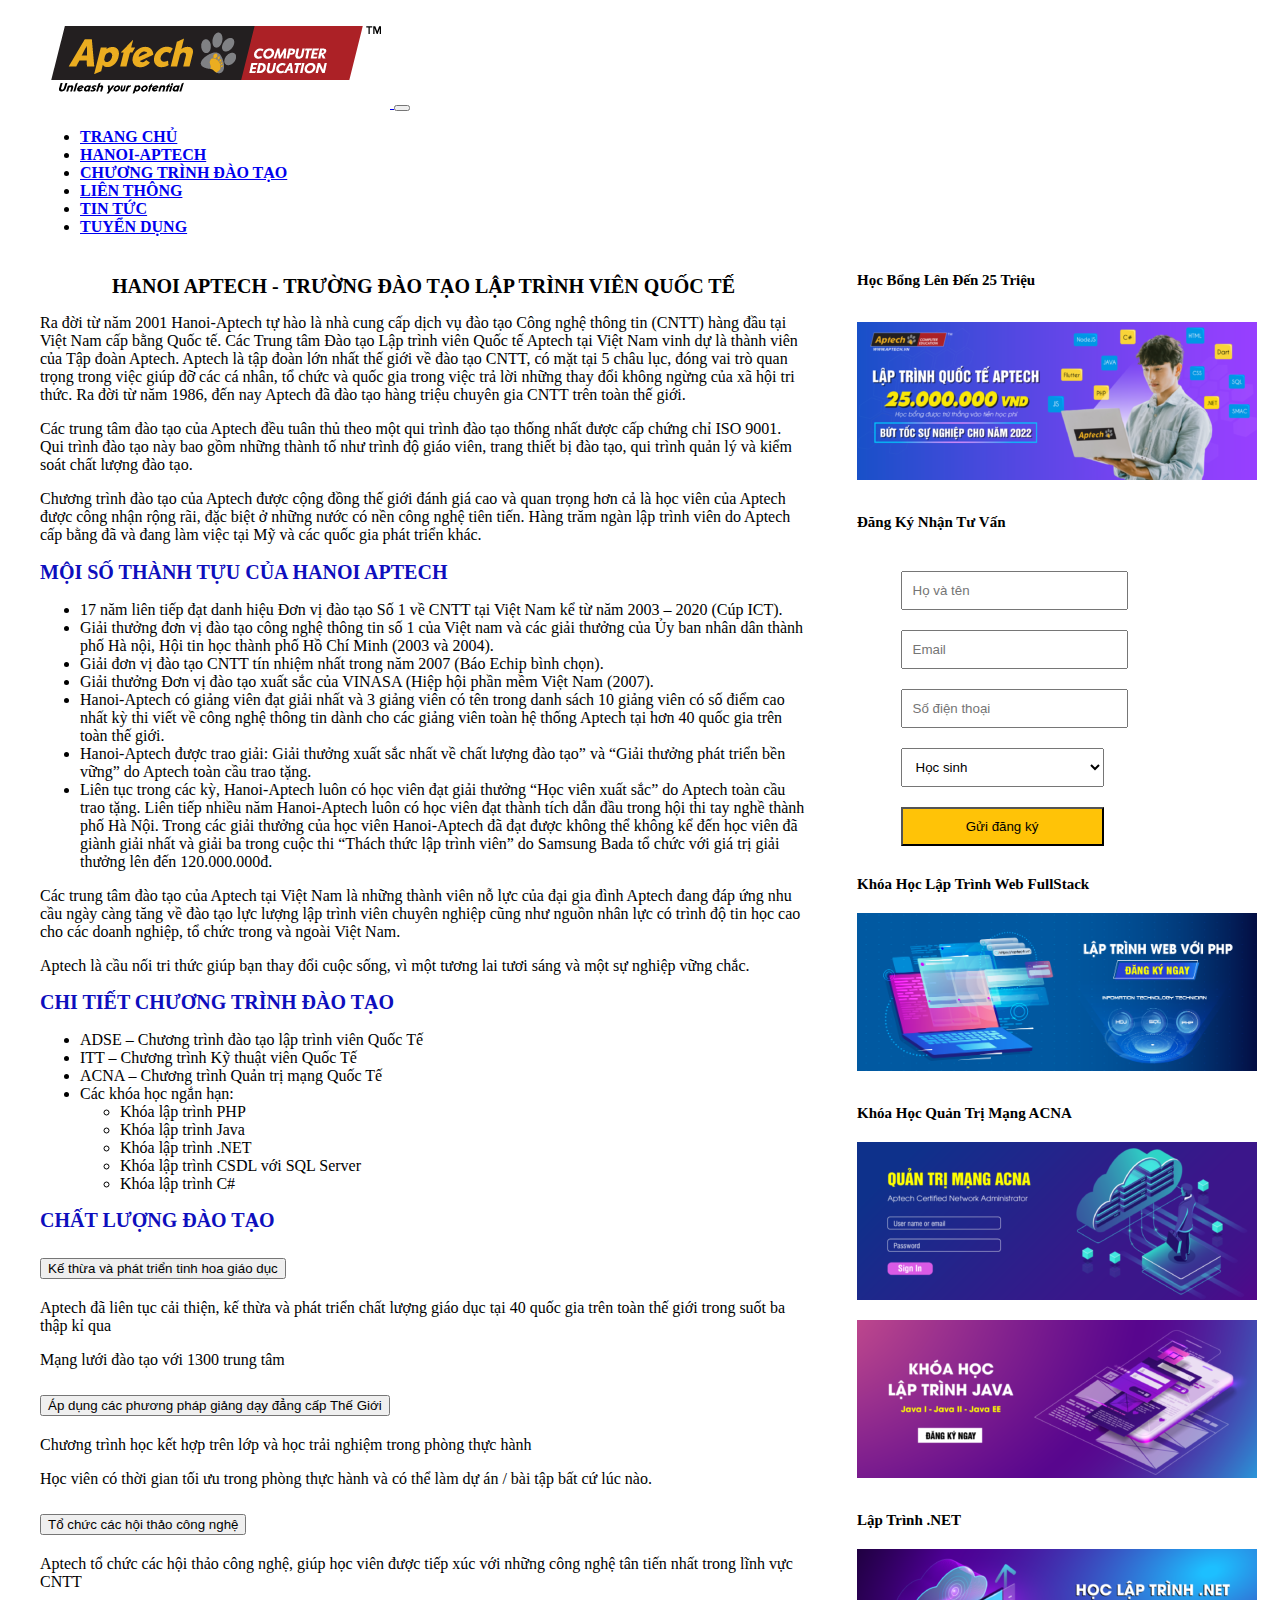
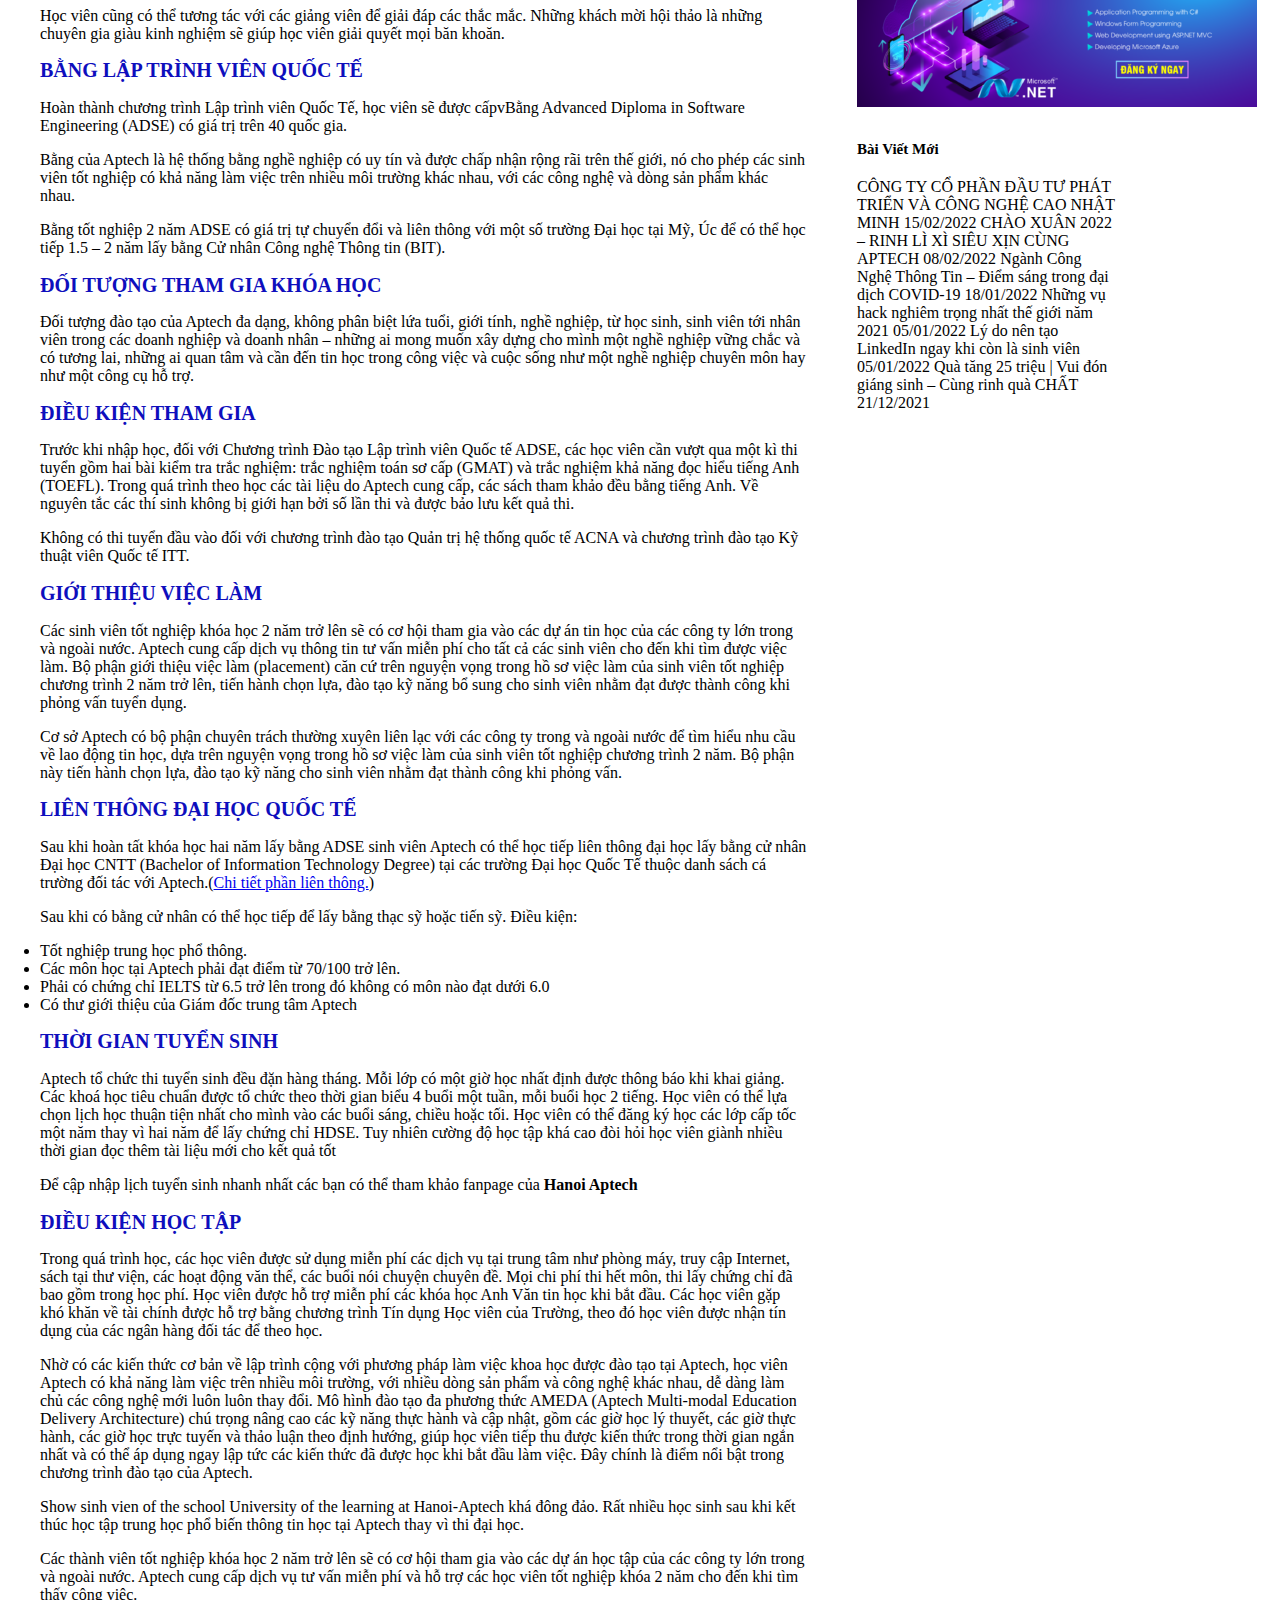
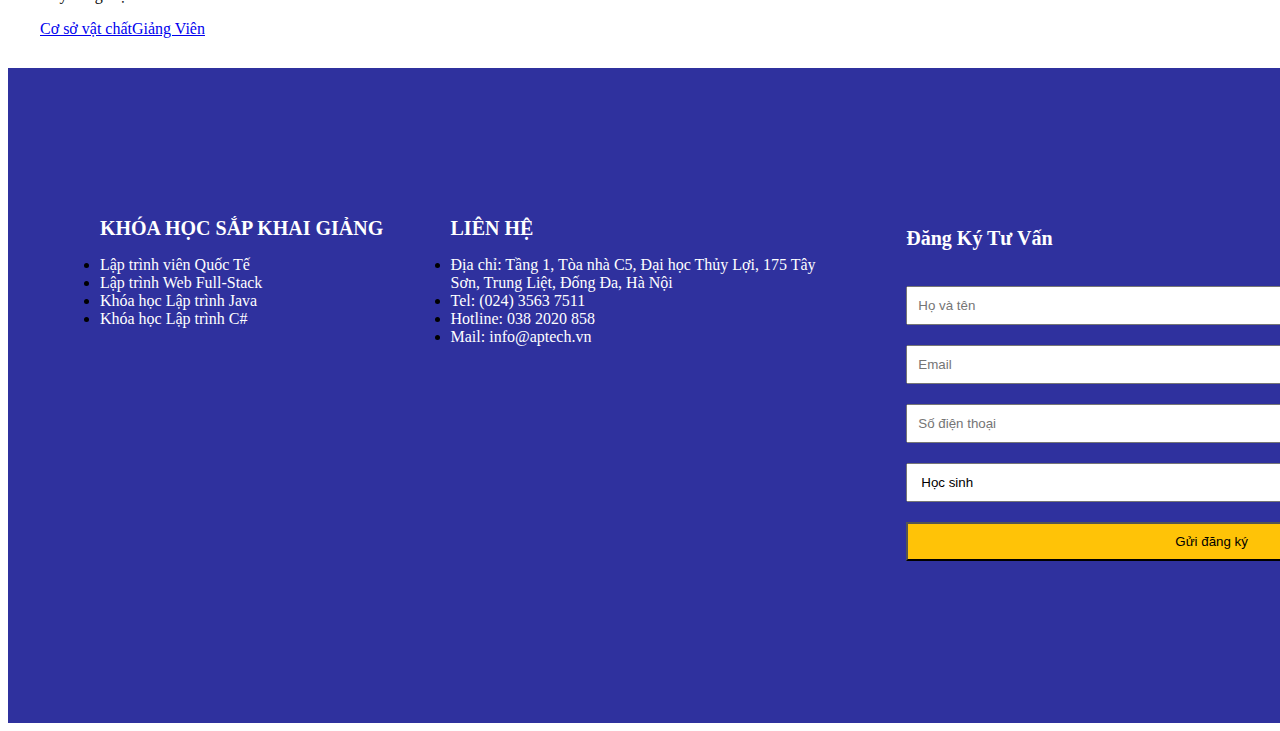
<file: Trang chu/Intro.html>
<!DOCTYPE html>
<html lang="en">

<head>
  <meta charset="UTF-8">
  <meta http-equiv="X-UA-Compatible" content="IE=edge">
  <meta name="viewport" content="width=device-width, initial-scale=1.0">
  <link href="https://cdn.jsdelivr.net/npm/bootstrap@5.1.3/dist/css/bootstrap.min.css" rel="stylesheet"
    integrity="sha384-1BmE4kWBq78iYhFldvKuhfTAU6auU8tT94WrHftjDbrCEXSU1oBoqyl2QvZ6jIW3" crossorigin="anonymous">
  <link rel="stylesheet" href="css/intro.css">
  <title>Document</title>
</head>

<body>
  <div class="container">
    <div class="row">
      <nav class="navbar navbar-expand-lg navbar-light bg-white">
        <div class="container-fluid">
          <a class="navbar-brand" href="#">
            <img src="Image/LOGO-APTECH-03-02-1.jpg" alt="" />
          </a>
          <button class="navbar-toggler" type="button" data-bs-toggle="collapse" data-bs-target="#navbarNavDropdown"
            aria-controls="navbarNavDropdown" aria-expanded="false" aria-label="Toggle navigation">
            <span class="navbar-toggler-icon"></span>
          </button>
          <div class="collapse navbar-collapse" id="navbarNavDropdown">
            <ul class="navbar-nav">
              <li class="nav-item">
                <a class="nav-link active" aria-current="page" href="#">Trang chủ</a>
              </li>
              <li class="nav-item dropdown">
                <a class="nav-link dropdown-toggle" href="#" id="navbarDropdownMenuLink" aria-expanded="false">
                  HaNoi-Aptech
                </a>
                <ul class="dropdown-menu" aria-labelledby="navbarDropdownMenuLink">
                  <li><a class="dropdown-item" href="#">Giới thiệu</a></li>
                  <li>
                    <a class="dropdown-item" href="#">Cơ Sở vật chất</a>
                  </li>
                  <li><a class="dropdown-item" href="#">Giảng viên</a></li>
                  <li><a class="dropdown-item" href="#">Hỏi đáp</a></li>
                </ul>
              </li>
              <li class="nav-item dropdown">
                <a class="nav-link dropdown-toggle" href="#" id="navbarDropdownMenuLink" aria-expanded="false">
                  Chương trình đào tạo
                </a>
                <ul class="dropdown-menu" aria-labelledby="navbarDropdownMenuLink">
                  <li><a class="dropdown-item" href="#">Lập trình viên quốc tế ADSE</a></li>
                  <li>
                    <a class="dropdown-item" href="#">Lập trình web FULLSTACK</a>
                  </li>
                  <li>
                    <a class="dropdown-item" href="#">Các khóa ngắn hạn</a>
                  </li>
                </ul>
              </li>
              <li class="nav-item">
                <a class="nav-link" href="#">Liên thông</a>
              </li>
              <li class="nav-item dropdown">
                <a class="nav-link dropdown-toggle" href="#" id="navbarDropdownMenuLink" aria-expanded="false">
                  Tin tức
                </a>
                <ul class="dropdown-menu" aria-labelledby="navbarDropdownMenuLink">
                  <li><a class="dropdown-item" href="#">Tin về CNTT</a></li>
                  <li>
                    <a class="dropdown-item" href="#">Lịch thi</a>
                  </li>
                  <li>
                    <a class="dropdown-item" href="#">Lịch tuyển sinh</a>
                  </li>
                </ul>
              </li>
              <li class="nav-item dropdown">
                <a class="nav-link dropdown-toggle" href="#" id="navbarDropdownMenuLink" aria-expanded="false">
                  Tuyển Dụng
                </a>
                <ul class="dropdown-menu" aria-labelledby="navbarDropdownMenuLink">
                  <li><a class="dropdown-item" href="#">Tin tuyển dụng</a></li>
                  <li>
                    <a class="dropdown-item" href="#">Góc nghề nghiệp</a>
                  </li>
                </ul>
              </li>
            </ul>
          </div>
        </div>
      </nav>
    </div>
  </div>
  <div class="container">
    <div class="main">
      <div class="main1">
        <h1>HANOI APTECH - TRƯỜNG ĐÀO TẠO LẬP TRÌNH VIÊN QUỐC TẾ</h1>
        <p>Ra đời từ năm 2001 Hanoi-Aptech tự hào là nhà cung cấp dịch vụ đào tạo Công nghệ thông tin (CNTT)
          hàng
          đầu tại Việt Nam cấp bằng Quốc tế. Các Trung tâm Đào tạo Lập trình viên Quốc tế Aptech tại Việt Nam
          vinh
          dự là thành viên của Tập đoàn Aptech. Aptech là tập đoàn lớn nhất thế giới về đào tạo CNTT, có mặt
          tại 5
          châu lục, đóng vai trò quan trọng trong việc giúp đỡ các cá nhân, tổ chức và quốc gia trong việc trả
          lời
          những thay đổi không ngừng của xã hội tri thức. Ra đời từ năm 1986, đến nay Aptech đã đào tạo hàng
          triệu
          chuyên gia CNTT trên toàn thế giới.
        </p>
        <p>
          Các trung tâm đào tạo của Aptech đều tuân thủ theo một qui trình đào tạo thống nhất được cấp chứng
          chỉ
          ISO 9001. Qui trình đào tạo này bao gồm những thành tố như trình độ giáo viên, trang thiết bị đào
          tạo,
          qui trình quản lý và kiểm soát chất lượng đào tạo.
        </p>
        <p>
          Chương trình đào tạo của Aptech được cộng đồng thế giới đánh giá cao và quan trọng hơn cả là học
          viên
          của Aptech được công nhận rộng rãi, đặc biệt ở những nước có nền công nghệ tiên tiến. Hàng trăm ngàn
          lập
          trình viên do Aptech cấp bằng đã và đang làm việc tại Mỹ và các quốc gia phát triển khác.
        </p>
      </div>
      <div class="main2">
        <h2 style="font-size:20px;color: rgb(14, 14, 189);">MỘI SỐ THÀNH TỰU CỦA HANOI APTECH</h2>
        <ul>
          <li>17 năm liên tiếp đạt danh hiệu Đơn vị đào tạo Số 1 về CNTT tại Việt Nam kể từ năm 2003 – 2020
            (Cúp
            ICT).</li>
          <li>Giải thưởng đơn vị đào tạo công nghệ thông tin số 1 của Việt nam và các giải thưởng của Ủy ban
            nhân
            dân thành phố Hà nội, Hội tin học thành phố Hồ Chí Minh (2003 và 2004).</li>
          <li>Giải đơn vị đào tạo CNTT tín nhiệm nhất trong năm 2007 (Báo Echip bình chọn).</li>
          <li>Giải thưởng Đơn vị đào tạo xuất sắc của VINASA (Hiệp hội phần mềm Việt Nam (2007).</li>
          <li>Hanoi-Aptech có giảng viên đạt giải nhất và 3 giảng viên có tên trong danh sách 10 giảng viên có
            số
            điểm cao nhất kỳ thi viết về công nghệ thông tin dành cho các giảng viên toàn hệ thống Aptech
            tại
            hơn 40 quốc gia trên toàn thế giới.</li>
          <li>Hanoi-Aptech được trao giải: Giải thưởng xuất sắc nhất về chất lượng đào tạo” và “Giải thưởng
            phát
            triển bền vững” do Aptech toàn cầu trao tặng.</li>
          <li>Liên tục trong các kỳ, Hanoi-Aptech luôn có học viên đạt giải thưởng “Học viên xuất sắc” do
            Aptech
            toàn cầu trao tặng. Liên tiếp nhiều năm Hanoi-Aptech luôn có học viên đạt thành tích dẫn đầu
            trong
            hội thi tay nghề thành phố Hà Nội. Trong các giải thưởng của học viên Hanoi-Aptech đã đạt được
            không
            thể không kể đến học viên đã giành giải nhất và giải ba trong cuộc thi “Thách thức lập trình
            viên”
            do Samsung Bada tổ chức với giá trị giải thưởng lên đến 120.000.000đ.</li>
        </ul>
        <p>Các trung tâm đào tạo của Aptech tại Việt Nam là những thành viên nỗ lực của đại gia đình Aptech đang
          đáp
          ứng nhu cầu ngày càng tăng về đào tạo lực lượng lập trình viên chuyên nghiệp cũng như nguồn nhân lực
          có
          trình độ tin học cao cho các doanh nghiệp, tổ chức trong và ngoài Việt Nam.</p>
        <p>Aptech là cầu nối tri thức giúp bạn thay đổi cuộc sống, vì một tương lai tươi sáng và một sự nghiệp
          vững
          chắc.</p>
      </div>
      <div class="main3">
        <h2 style="font-size:20px;color: rgb(14, 14, 189)">CHI TIẾT CHƯƠNG TRÌNH ĐÀO TẠO</h2>
        <ul>
          <li><a style="text-decoration: none" href="#">ADSE – Chương trình đào tạo lập trình viên Quốc Tế</a></li>
          <li><a style="text-decoration: none" href="#">ITT – Chương trình Kỹ thuật viên Quốc Tế</a></li>
          <li><a style="text-decoration: none" href="#">ACNA – Chương trình Quản trị mạng Quốc Tế</a></li>
          <li>Các khóa học ngắn hạn:</li>
          <ul>
            <li><a style="text-decoration: none" href="#">Khóa lập trình PHP</a></li>
            <li><a style="text-decoration: none" href="#">Khóa lập trình Java</a></li>
            <li><a style="text-decoration: none" href="#">Khóa lập trình .NET</a></li>
            <li><a style="text-decoration: none" href="#">Khóa lập trình CSDL với SQL Server</a></li>
            <li><a style="text-decoration: none" href="#">Khóa lập trình C#</a></li>
          </ul>
        </ul>
      </div>
      <div class="main4">
        <h2 style="font-size:20px;color: rgb(14, 14, 189)">CHẤT LƯỢNG ĐÀO TẠO</h2>
        <div class="accordion accordion-flush" id="accordionFlushExample">
          <div class="accordion-item">
            <h2 class="accordion-header" id="flush-headingOne">
              <button class="accordion-button collapsed" type="button" data-bs-toggle="collapse"
                data-bs-target="#flush-collapseOne" aria-expanded="false" aria-controls="flush-collapseOne">
                Kế thừa và phát triển tinh hoa giáo dục
              </button>
            </h2>
            <div id="flush-collapseOne" class="accordion-collapse collapse" aria-labelledby="flush-headingOne"
              data-bs-parent="#accordionFlushExample">
              <div class="accordion-body">
                <p>Aptech đã liên tục cải thiện, kế thừa và phát triển chất lượng giáo
                  dục tại 40 quốc gia trên toàn thế giới trong suốt ba thập kỉ qua</p>
                <p>Mạng lưới đào tạo với 1300 trung tâm</p>
              </div>
            </div>
          </div>
          <div class="accordion-item">
            <h2 class="accordion-header" id="flush-headingTwo">
              <button class="accordion-button collapsed" type="button" data-bs-toggle="collapse"
                data-bs-target="#flush-collapseTwo" aria-expanded="false" aria-controls="flush-collapseTwo">
                Áp dụng các phương pháp giảng dạy đẳng cấp Thế Giới
              </button>
            </h2>
            <div id="flush-collapseTwo" class="accordion-collapse collapse" aria-labelledby="flush-headingTwo"
              data-bs-parent="#accordionFlushExample">
              <div class="accordion-body">
                <p>Chương trình học kết hợp trên lớp và học trải nghiệm trong phòng thực hành</p>
                <p>Học viên có thời gian tối ưu trong phòng thực hành và có thể làm dự án / bài tập bất
                  cứ
                  lúc nào.</p>
              </div>
            </div>
          </div>
          <div class="accordion-item">
            <h2 class="accordion-header" id="flush-headingThree">
              <button class="accordion-button collapsed" type="button" data-bs-toggle="collapse"
                data-bs-target="#flush-collapseThree" aria-expanded="false" aria-controls="flush-collapseThree">
                Tổ chức các hội thảo công nghệ
              </button>
            </h2>
            <div id="flush-collapseThree" class="accordion-collapse collapse" aria-labelledby="flush-headingThree"
              data-bs-parent="#accordionFlushExample">
              <div class="accordion-body">
                <p>Aptech tổ chức các hội thảo công nghệ, giúp học viên được tiếp xúc với những công
                  nghệ
                  tân tiến nhất trong lĩnh vực CNTT</p>
                <p>Học viên cũng có thể tương tác với các giảng viên để giải đáp các thắc mắc. Những
                  khách
                  mời hội thảo là những chuyên gia giàu kinh nghiệm sẽ giúp học viên giải quyết mọi
                  băn
                  khoăn.</p>
              </div>
            </div>
          </div>
        </div>
      </div>
      <div class="main5">
        <h2 style="font-size:20px;color: rgb(14, 14, 189)">BẰNG LẬP TRÌNH VIÊN QUỐC TẾ</h2>
        <p>Hoàn thành chương trình Lập trình viên Quốc Tế, học viên sẽ được cấpvBằng Advanced Diploma in
          Software
          Engineering (ADSE) có giá trị trên 40 quốc gia.</p>
        <p>Bằng của Aptech là hệ thống bằng nghề nghiệp có uy tín và được chấp nhận rộng rãi trên thế giới, nó
          cho
          phép các sinh viên tốt nghiệp có khả năng làm việc trên nhiều môi trường khác nhau, với các công
          nghệ và
          dòng sản phẩm khác nhau.</p>
        <p>Bằng tốt nghiệp 2 năm ADSE có giá trị tự chuyển đổi và liên thông với một số trường Đại học tại Mỹ,
          Úc để
          có thể học tiếp 1.5 – 2 năm lấy bằng Cử nhân Công nghệ Thông tin (BIT).</p>
      </div>
      <div class="main6">
        <h2 style="font-size:20px;color: rgb(14, 14, 189)">ĐỐI TƯỢNG THAM GIA KHÓA HỌC</h2>
        <p>Đối tượng đào tạo của Aptech đa dạng, không phân biệt lứa tuổi, giới tính, nghề nghiệp, từ học sinh,
          sinh
          viên tới nhân viên trong các doanh nghiệp và doanh nhân – những ai mong muốn xây dựng cho mình một
          nghề
          nghiệp vững chắc và có tương lai, những ai quan tâm và cần đến tin học trong công việc và cuộc sống
          như
          một nghề nghiệp chuyên môn hay như một công cụ hỗ trợ.</p>
      </div>
      <div class="main7">
        <h2 style="font-size:20px;color: rgb(14, 14, 189)">ĐIỀU KIỆN THAM GIA</h2>
        <P>Trước khi nhập học, đối với Chương trình Đào tạo Lập trình viên Quốc tế ADSE, các học viên cần vượt
          qua
          một kì thi tuyển gồm hai bài kiểm tra trắc nghiệm: trắc nghiệm toán sơ cấp (GMAT) và trắc nghiệm khả
          năng đọc hiểu tiếng Anh (TOEFL). Trong quá trình theo học các tài liệu do Aptech cung cấp, các sách
          tham
          khảo đều bằng tiếng Anh. Về nguyên tắc các thí sinh không bị giới hạn bởi số lần thi và được bảo lưu
          kết
          quả thi.</P>
        <p>Không có thi tuyển đầu vào đối với chương trình đào tạo Quản trị hệ thống quốc tế ACNA và chương
          trình
          đào tạo Kỹ thuật viên Quốc tế ITT.</p>
      </div>
      <div class="main8">
        <h2 style="font-size:20px;color: rgb(14, 14, 189)">GIỚI THIỆU VIỆC LÀM</h2>
        <p>Các sinh viên tốt nghiệp khóa học 2 năm trở lên sẽ có cơ hội tham gia vào các dự án tin học của các
          công
          ty lớn trong và ngoài nước. Aptech cung cấp dịch vụ thông tin tư vấn miễn phí cho tất cả các sinh
          viên
          cho đến khi tìm được việc làm. Bộ phận giới thiệu việc làm (placement) căn cứ trên nguyện vọng trong
          hồ
          sơ việc làm của sinh viên tốt nghiệp chương trình 2 năm trở lên, tiến hành chọn lựa, đào tạo kỹ năng
          bổ
          sung cho sinh viên nhằm đạt được thành công khi phỏng vấn tuyển dụng.</p>
        <p>Cơ sở Aptech có bộ phận chuyên trách thường xuyên liên lạc với các công ty trong và ngoài nước để tìm
          hiểu nhu cầu về lao động tin học, dựa trên nguyện vọng trong hồ sơ việc làm của sinh viên tốt nghiệp
          chương trình 2 năm. Bộ phận này tiến hành chọn lựa, đào tạo kỹ năng cho sinh viên nhằm đạt thành
          công
          khi phỏng vấn.</p>
      </div>
      <div class="main9">
        <h2 style="font-size:20px;color: rgb(14, 14, 189)">LIÊN THÔNG ĐẠI HỌC QUỐC TẾ</h2>
        <p>Sau khi hoàn tất khóa học hai năm lấy bằng ADSE sinh viên Aptech có thể học tiếp liên thông đại học
          lấy
          bằng cử nhân Đại học CNTT (Bachelor of Information Technology Degree) tại các trường Đại học Quốc Tế
          thuộc danh sách cá trường đối tác với Aptech.(<a href="#">Chi tiết phần liên thông.</a>)</p>
        <p>Sau khi có bằng cử nhân có thể học tiếp để lấy bằng thạc sỹ hoặc tiến sỹ. Điều kiện:</p>
        <li>Tốt nghiệp trung học phổ thông.</li>
        <li>Các môn học tại Aptech phải đạt điểm từ 70/100 trở lên.</li>
        <li>Phải có chứng chỉ IELTS từ 6.5 trở lên trong đó không có môn nào đạt dưới 6.0</li>
        <li>Có thư giới thiệu của Giám đốc trung tâm Aptech</li>
      </div>
      <div class="main10">
        <h2 style="font-size:20px;color: rgb(14, 14, 189)">THỜI GIAN TUYỂN SINH</h2>
        <p>Aptech tổ chức thi tuyển sinh đều đặn hàng tháng. Mỗi lớp có một giờ học nhất định được thông báo khi
          khai giảng. Các khoá học tiêu chuẩn được tổ chức theo thời gian biểu 4 buổi một tuần, mỗi buổi học 2
          tiếng. Học viên có thể lựa chọn lịch học thuận tiện nhất cho mình vào các buổi sáng, chiều hoặc tối.
          Học
          viên có thể đăng ký học các lớp cấp tốc một năm thay vì hai năm để lấy chứng chỉ HDSE. Tuy nhiên
          cường
          độ học tập khá cao đòi hỏi học viên giành nhiều thời gian đọc thêm tài liệu mới cho kết quả tốt</p>
        <p>Để cập nhập lịch tuyển sinh nhanh nhất các bạn có thể tham khảo fanpage của <a
            style="text-decoration: none;color: black;" href="#"><b>Hanoi
              Aptech</b></a>
        </p>
      </div>
      <div class="main11">
        <h2 style="font-size:20px;color: rgb(14, 14, 189)">ĐIỀU KIỆN HỌC TẬP</h2>
        <p>Trong quá trình học, các học viên được sử dụng miễn phí các dịch vụ tại trung tâm như phòng máy, truy
          cập
          Internet, sách tại thư viện, các hoạt động văn thể, các buổi nói chuyện chuyên đề. Mọi chi phí thi
          hết
          môn, thi lấy chứng chỉ đã bao gồm trong học phí. Học viên được hỗ trợ miễn phí các khóa học Anh Văn
          tin
          học khi bắt đầu. Các học viên gặp khó khăn về tài chính được hỗ trợ bằng chương trình Tín dụng Học
          viên
          của Trường, theo đó học viên được nhận tín dụng của các ngân hàng đối tác để theo học.</p>
        <p>Nhờ có các kiến thức cơ bản về lập trình cộng với phương pháp làm việc khoa học được đào tạo tại
          Aptech,
          học viên Aptech có khả năng làm việc trên nhiều môi trường, với nhiều dòng sản phẩm và công nghệ
          khác
          nhau, dễ dàng làm chủ các công nghệ mới luôn luôn thay đổi. Mô hình đào tạo đa phương thức AMEDA
          (Aptech
          Multi-modal Education Delivery Architecture) chú trọng nâng cao các kỹ năng thực hành và cập nhật,
          gồm
          các giờ học lý thuyết, các giờ thực hành, các giờ học trực tuyến và thảo luận theo định hướng, giúp
          học
          viên tiếp thu được kiến thức trong thời gian ngắn nhất và có thể áp dụng ngay lập tức các kiến thức
          đã
          được học khi bắt đầu làm việc. Đây chính là điểm nổi bật trong chương trình đào tạo của Aptech.</p>
        <p>Show sinh vien of the school University of the learning at Hanoi-Aptech khá đông đảo. Rất nhiều học
          sinh
          sau khi kết thúc học tập trung học phổ biến thông tin học tại Aptech thay vì thi đại học.</p>
        <p>Các thành viên tốt nghiệp khóa học 2 năm trở lên sẽ có cơ hội tham gia vào các dự án học tập của các
          công
          ty lớn trong và ngoài nước. Aptech cung cấp dịch vụ tư vấn miễn phí và hỗ trợ các học viên tốt
          nghiệp
          khóa 2 năm cho đến khi tìm thấy công việc.</p>
      </div>
      <div class="container px-4">
        <div class="p-3 border bg-light"><a href="https://aptech.vn/hanoi-aptech/chat-luong-co-so-vat-chat.html">Cơ
          sở vật chất</a></div>
        <div class="p-3 border bg-light"><a href="https://aptech.vn/hanoi-aptech/doi-ngu-giang-vien.html">Giảng
          Viên</a></div>
      </div>
    </div>
    <div class="right">
      <div class="main_right">
        <div class="main_right1">
          <h4 style="font-size:15px;height: 30px;width: 262px;">Học Bổng Lên Đến 25 Triệu</h4>
          <a href="#"><img src="Image/hbld25cu.png"></a>
        </div>
        <div class="main_right2">
          <h4 style="font-size:15px;">Đăng Ký Nhận Tư Vấn</h4>
          <form class="form-1" action="">
            <input type="text" placeholder="Họ và tên" name="ht" id="ht" required />
            <input type="email" placeholder="Email" name="mail" id="mail" required />
            <input type="number" placeholder="Số điện thoại" name="sdt" id="sdt" required />
            <select id="tdo" role="textbox">
              <option value="hs">Học sinh</option>
              <option value="sv">Sinh viên</option>
              <option value="dl">Đi làm</option>
              <option value="k">Khác</option>
            </select>
            <button class="submit" type="submit">Gửi đăng ký</button>
          </form>
        </div>
        <div class="main_right3">
          <h4 style="font-size:15px;">Khóa Học Lập Trình Web FullStack</h4>
          <a href="#"><img src="Image/Lap-trinh-web-voi-php.png" style="width:400px;height:158px;"></a>
        </div>
        <div class="main_right4">
          <h4 style="font-size:15px;">Khóa Học Quản Trị Mạng ACNA</h4>
          <a href="#"><img src="Image/quan-tri-mang-acna-1.png"></a>
          <p></p>
          <a href="#"><img src="Image/lap-trinh-java-400x158.png"></a>
        </div>
        <div class="main_right5">
          <h4 style="font-size:15px;">Lập Trình .NET</h4>
          <a href="#"><img src="Image/lap-trinh-.net_-400x158.png"></a>
        </div>
        <div class="main_right6">
          <h4 style="font-size:15px;">Bài Viết Mới</h4>
          <a style="text-decoration: none"
            href="https://aptech.vn/tuyen-dung/cong-ty-co-phan-dau-tu-phat-trien-va-cong-nghe-cao-nhat-minh.html">CÔNG TY
            CỔ PHẦN ĐẦU TƯ PHÁT TRIỂN VÀ CÔNG NGHỆ CAO NHẬT MINH 15/02/2022</a>
          <a style="text-decoration: none"
            href="https://aptech.vn/tin-tuc-su-kien/chao-xuan-2022-rinh-li-xi-sieu-xin-cung-aptech.html">CHÀO XUÂN 2022 –
            RINH LÌ XÌ SIÊU XỊN CÙNG APTECH 08/02/2022</a>
          <a style="text-decoration: none"
            href="https://aptech.vn/tin-ve-cntt/nganh-cong-nghe-thong-tin-diem-sang-trong-dai-dich-covid-19.html">Ngành
            Công Nghệ Thông Tin – Điểm sáng trong đại dịch COVID-19 18/01/2022</a>
          <a style="text-decoration: none"
            href="https://aptech.vn/tin-tuc/nhung-vu-hack-nghiem-trong-nhat-the-gioi-nam-2021.html">Những vụ hack nghiêm
            trọng nhất thế giới năm 2021 05/01/2022</a>
          <a style="text-decoration: none"
            href="https://aptech.vn/tin-tuc/ly-do-nen-tao-linkedin-ngay-khi-con-la-sinh-vien.html">Lý do nên tạo LinkedIn
            ngay khi còn là sinh viên 05/01/2022</a>
          <a style="text-decoration: none" href="https://aptech.vn/tin-tuc/rinh-qua-noel-aptech-2021.html">Quà tăng 25
            triệu | Vui đón giáng sinh – Cùng
            rinh quà CHẤT 21/12/2021</a>
        </div>
      </div>
    </div>
  </div>
  <div class="main_bottom">
    <div class="main_bottom0">
      <div class="main_bottom1">
        <div class="bottom1">
          <h2 >KHÓA HỌC SẮP KHAI GIẢNG</h2>
          <li><a href="#">Lập trình viên Quốc Tế</a></li>
          <li><a href="">Lập trình Web Full-Stack</a></li>
          <li><a href="">Khóa học Lập trình Java</a></li>
          <li><a href="">Khóa học Lập trình C#</a></li>
        </div>
        <div class="bottom2">
          <h2 >LIÊN HỆ</h2>
          <li><a href="#">Địa chỉ: Tầng 1, Tòa nhà C5, Đại học Thủy Lợi, 175 Tây Sơn, Trung Liệt, Đống Đa, Hà Nội</a></li>
          <li><a href="">Tel: (024) 3563 7511</a></li>
          <li><a href="">Hotline: 038 2020 858</a></li>
          <li><a href="">Mail: info@aptech.vn</a></li>
        </div>
        <div class="bottom3">
          <h2 style="font-size:20px;">Đăng Ký Tư Vấn</h2>
          <form class="form-2" action="">
            <input type="text" placeholder="Họ và tên" name="ht" id="ht" required />
            <input type="email" placeholder="Email" name="mail" id="mail" required />
            <input type="number" placeholder="Số điện thoại" name="sdt" id="sdt" required />
            <select id="tdo" role="textbox">
              <option value="hs">Học sinh</option>
              <option value="sv">Sinh viên</option>
              <option value="dl">Đi làm</option>
              <option value="k">Khác</option>
            </select>
            <button class="submit" type="submit">Gửi đăng ký</button>
          </form>
        </div>
      </div>
    </div>
  </div>
  <script src="https://cdn.jsdelivr.net/npm/bootstrap@5.1.3/dist/js/bootstrap.bundle.min.js"
    integrity="sha384-ka7Sk0Gln4gmtz2MlQnikT1wXgYsOg+OMhuP+IlRH9sENBO0LRn5q+8nbTov4+1p"
    crossorigin="anonymous"></script>
</body>
</html>
</file>
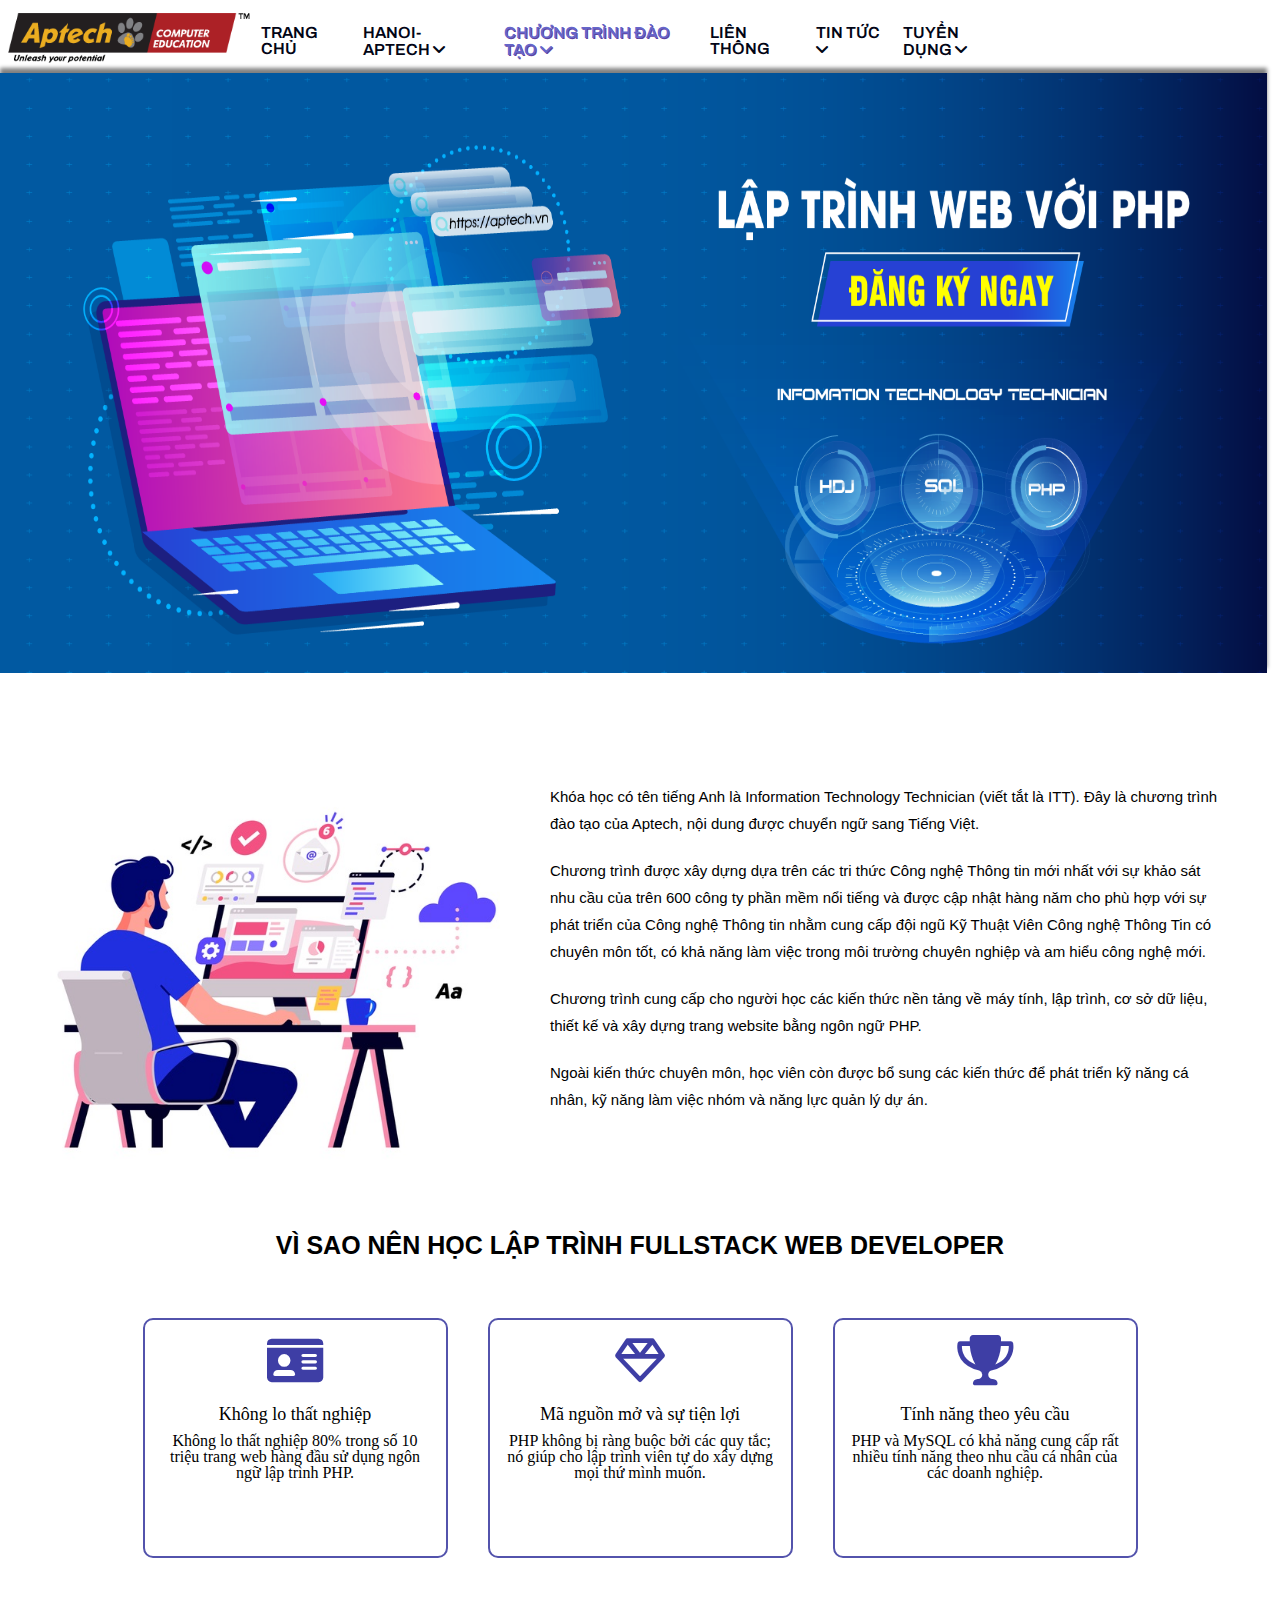
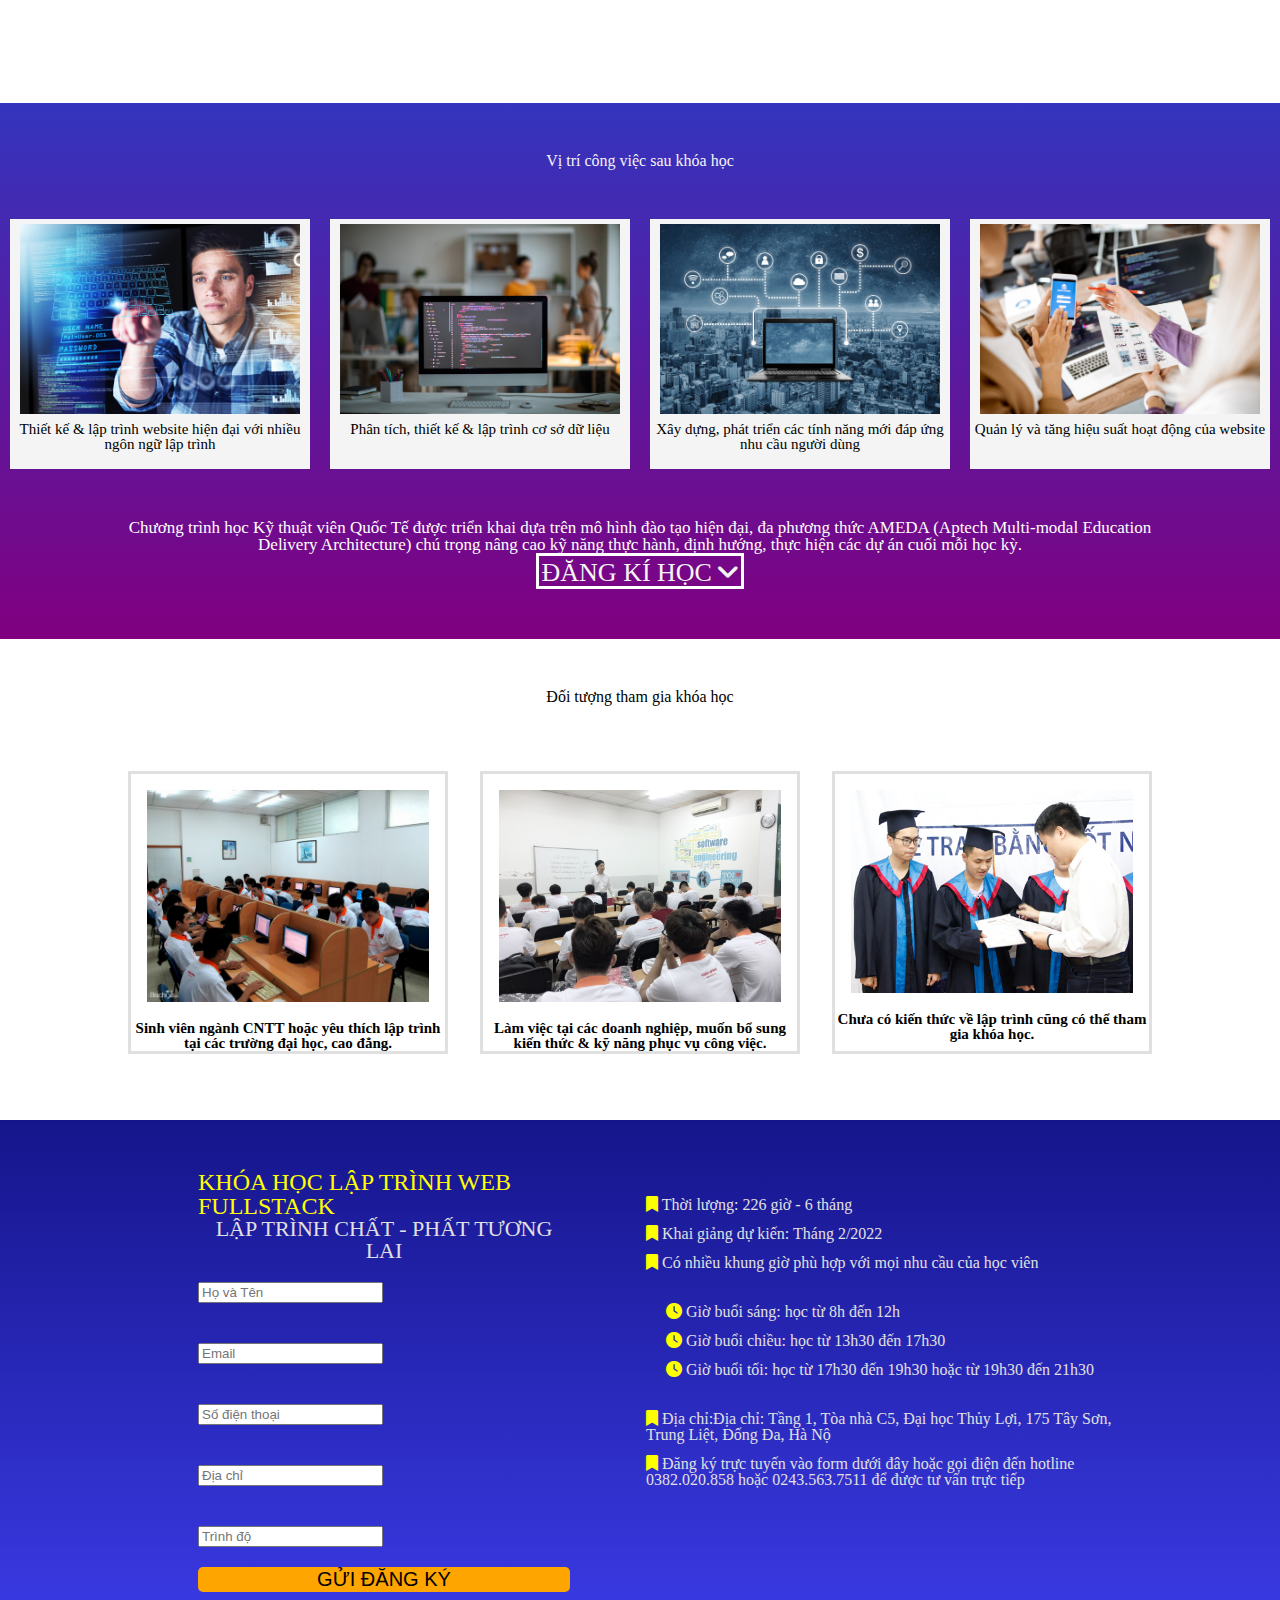
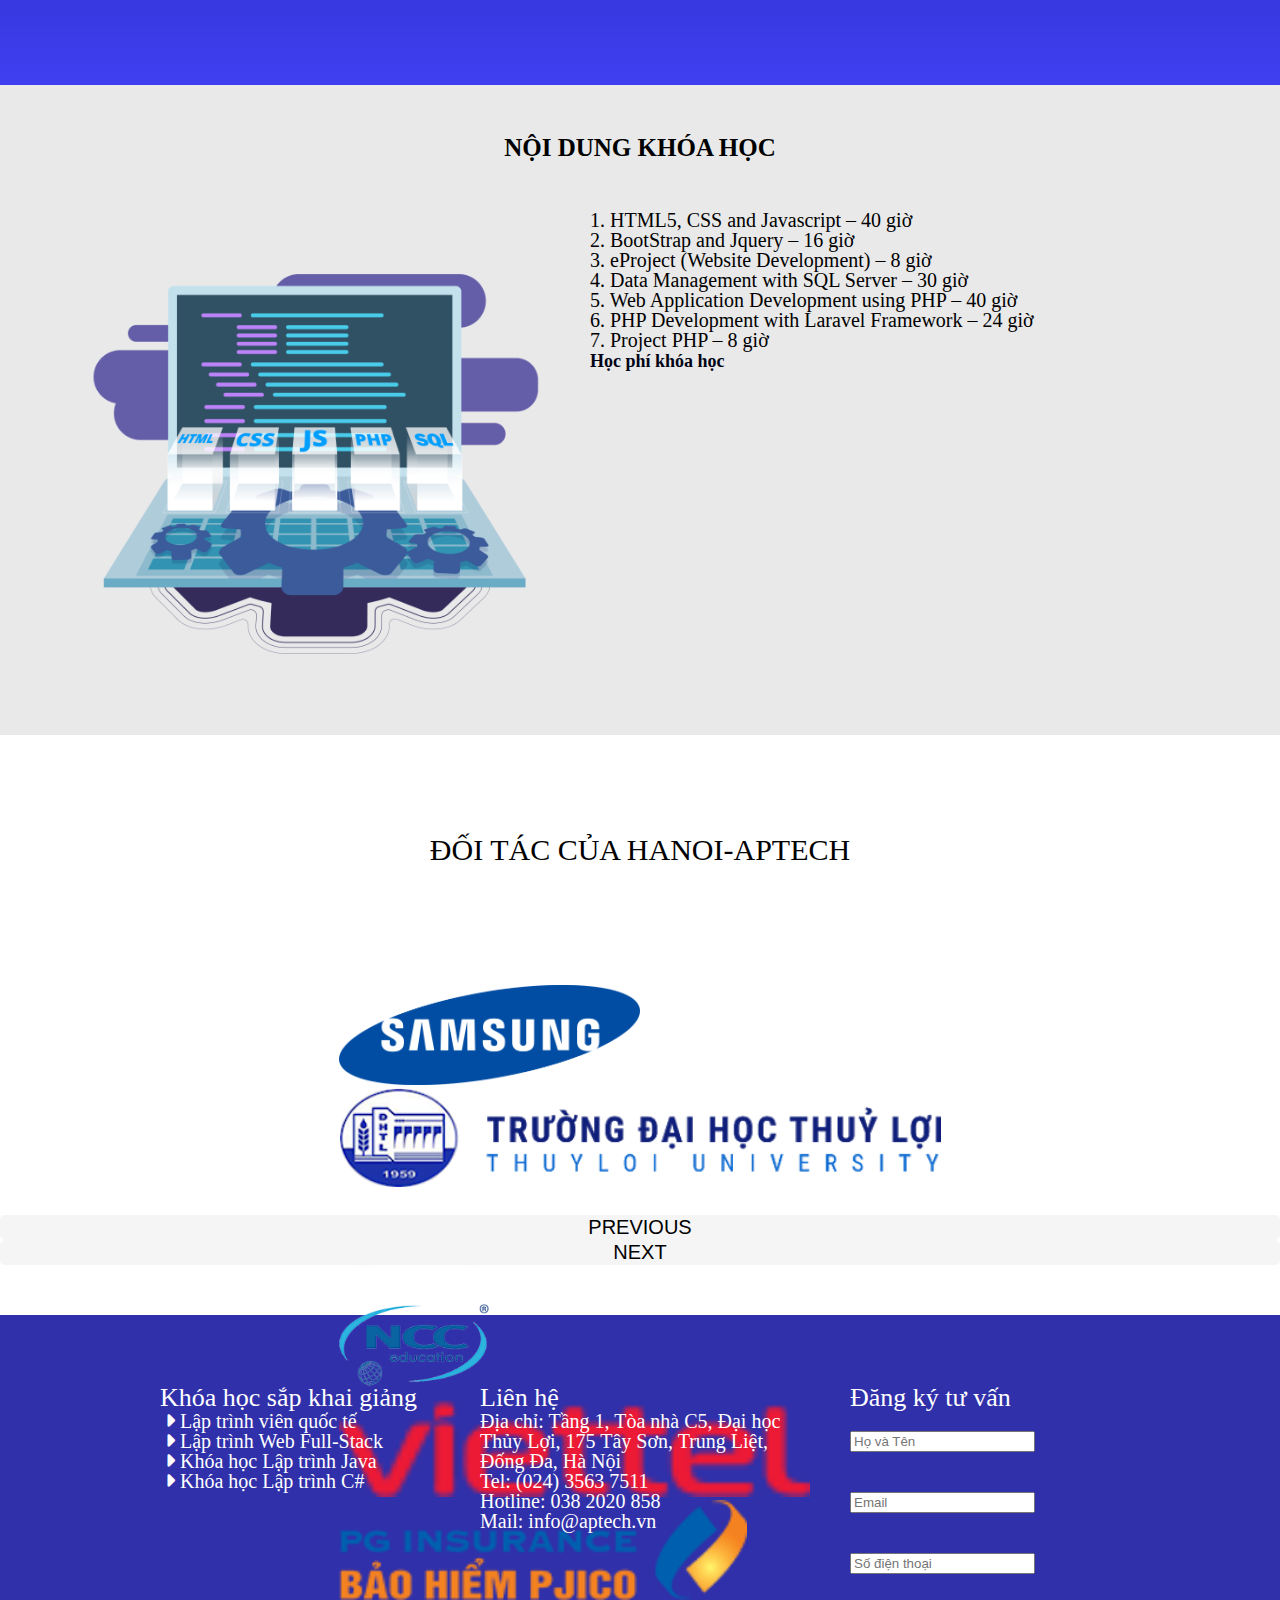
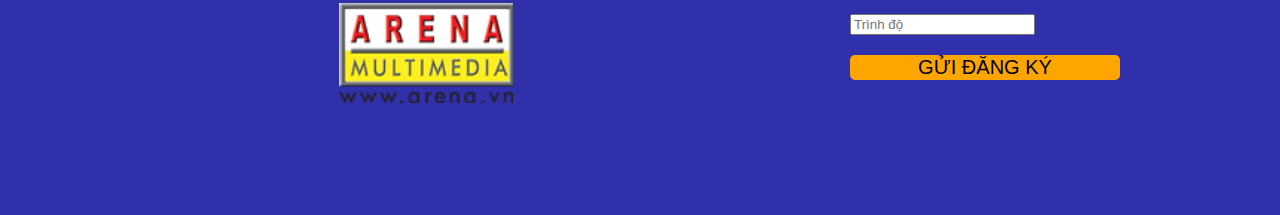
<file: Trang dao tao/index/Chuongtrinhdaotao.html>
<!DOCTYPE html>
<html lang="en">

<head>
    <meta charset="UTF-8">
    <title>Khóa học lập trình fullstack</title>
    <link rel="stylesheet" href="../css/reset.css">
    <link rel="stylesheet" href="https://cdnjs.cloudflare.com/ajax/libs/font-awesome/6.0.0/css/all.min.css" />
    <style>
        @import url('https://fonts.googleapis.com/css2?family=Archivo:wght@600&display=swap');
    </style>
    <link href="https://cdn.jsdelivr.net/npm/bootstrap@5.1.3/dist/css/bootstrap.min.css" rel="stylesheet"
        integrity="sha384-1BmE4kWBq78iYhFldvKuhfTAU6auU8tT94WrHftjDbrCEXSU1oBoqyl2QvZ6jIW3" crossorigin="anonymous">
    <link rel="stylesheet" href="../css/style.css">
</head>

<body>
    <!-- st wap -->
    <div id="wrapper">
        <!-- st header -->
        <div id="header">
            <div class="header-inner">
                <div class="logo">
                    <img src="../imgs/logo.png" alt="">
                </div>
                <div class="nav">
                    <ul class="main-menu">
                        <li>
                            <a href="#">Trang chủ</a>
                        </li>
                        <li>
                            <a href="#">Hanoi-aptech <i class="fa-solid fa-angle-down"></i></a>
                            <ul class="sub-menu">
                                <li><a href="#">Giới thiệu</a></li>
                                <li><a href="#">Cơ sở vật chất</a></li>
                                <li><a href="#">Giảng viên</a></li>
                                <li><a href="#">Hỏi đáp</a></li>
                            </ul>
                        </li>
                        <li>
                            <a href="#" id="active">chương trình đào tạo <i class="fa-solid fa-angle-down"></i></a>
                            <ul class="sub-menu">
                                <li><a href="#">Lập trình viên quốc tế ADSE</a></li>
                                <li><a href="#">Lập trình web FullStack</a></li>
                                <li>
                                    <a href="#">Các khóa ngắn hạn <i class="fa-solid fa-angle-down"></i></a>
                                    <!-- <ul class="sub2-menu">
                                        <li></li>
                                        <li></li>
                                        <li></li>
                                        <li></li>
                                        <li></li>
                                        <li></li>
                                    </ul> -->
                                </li>
                            </ul>
                        </li>
                        <li>
                            <a href="#">liên thông </a>
                        </li>
                        <li>
                            <a href="#">tin tức <i class="fa-solid fa-angle-down"></i></a>
                            <ul class="sub-menu">
                                <li><a href="#">Tin về CNTT</a></li>
                                <li><a href="#">Lịch thi</a></li>
                                <li><a href="#">Lịch tuyển sinh</a></li>
                            </ul>
                        </li>
                        <li>
                            <a href="#">tuyển dụng <i class="fa-solid fa-angle-down"></i></a>
                            <ul class="sub-menu">
                                <li><a href="#">Tin tuyển dụng</a></li>
                                <li><a href="#">Góc nghề nghiệp</a></li>
                            </ul>
                        </li>
                    </ul>
                </div>
            </div>
        </div>
        <!-- end header -->
        <!-- st img -->
        <div id="img">
            <div class="img-frame">
                <img src="../imgs/slide.png" alt="">
            </div>
        </div>
        <!-- end img -->
        <!-- st intro -->
        <div id="intro">
            <div class="intro-frame">
                <img src="../imgs/content.jpg" alt="">
                <div class="para">
                    <p>Khóa học có tên tiếng Anh là Information Technology Technician (viết tắt là ITT). Đây là chương
                        trình đào tạo của Aptech, nội dung được chuyển ngữ sang Tiếng Việt.</p>
                    <p>Chương trình được xây dựng dựa trên các tri thức Công nghệ Thông tin mới nhất với sự khảo sát nhu
                        cầu của trên 600 công ty phần mềm nổi tiếng và được cập nhật hàng năm cho phù hợp với sự phát
                        triển của Công nghệ Thông tin nhằm cung cấp đội ngũ Kỹ Thuật Viên Công nghệ Thông Tin có chuyên
                        môn tốt, có khả năng làm việc trong môi trường chuyên nghiệp và am hiểu công nghệ mới.</p>
                    <p>Chương trình cung cấp cho người học các kiến thức nền tảng về máy tính, lập trình, cơ sở dữ liệu,
                        thiết kế và xây dựng trang website bằng ngôn ngữ PHP.</p>
                    <p>Ngoài kiến thức chuyên môn, học viên còn được bổ sung các kiến thức để phát triển kỹ năng cá
                        nhân, kỹ năng làm việc nhóm và năng lực quản lý dự án.</p>
                </div>
            </div>
        </div>
        <!-- end intro -->
        <!-- st content -->
        <div id="content">
            <div class="content-frame">
                <h2>Vì sao nên học lập trình fullstack web developer</h2>
                <div class="row">
                    <div class="col-sm-2">
                        <div class="card">
                            <div class="card-body">
                                <div class="box-icon">
                                    <i class="fa-solid fa-id-card"></i>
                                </div>
                                <h5 class="card-title">Không lo thất nghiệp</h5>
                                <p class="card-text">Không lo thất nghiệp
                                    80% trong số 10 triệu trang web hàng đầu sử dụng ngôn ngữ lập trình PHP.</p>
                            </div>
                        </div>
                    </div>
                    <div class="col-sm-2">
                        <div class="card">
                            <div class="card-body">
                                <div class="box-icon">
                                    <i class="fa-regular fa-gem"></i>
                                </div>
                                <h5 class="card-title">Mã nguồn mở và sự tiện lợi</h5>
                                <p class="card-text">PHP không bị ràng buộc bởi các quy tắc; nó giúp cho lập trình viên
                                    tự do xây dựng mọi thứ mình muốn.</p>
                            </div>
                        </div>
                    </div>
                    <div class="col-sm-2">
                        <div class="card">
                            <div class="card-body">
                                <div class="box-icon">
                                    <i class="fa-solid fa-trophy"></i>
                                </div>
                                <h5 class="card-title">Tính năng theo yêu cầu</h5>
                                <p class="card-text">PHP và MySQL có khả năng cung cấp rất nhiều tính năng theo nhu cầu
                                    cá nhân của các doanh nghiệp.</p>
                            </div>
                        </div>
                    </div>
                </div>
            </div>
        </div>
        <!-- end content -->
        <!-- st widget -->
        <div id="widget">
            <div class="widget-wrap">
                <div class="title">
                    <h2>Vị trí công việc sau khóa học</h2>
                </div>
                <div class="slidew">
                    <div class="imgs">
                        <img src="../imgs/img1.jpg" alt="">
                        <h3>Thiết kế & lập trình website hiện đại với nhiều ngôn ngữ lập trình</h3>
                    </div>
                    <div class="imgs">
                        <img src="../imgs/img2.jpg" alt="">
                        <h3>Phân tích, thiết kế & lập trình cơ sở dữ liệu</h3>
                    </div>
                    <div class="imgs">
                        <img src="../imgs/img3.jpg" alt="">
                        <h3>Xây dựng, phát triển các tính năng mới đáp ứng nhu cầu người dùng</h3>
                    </div>
                    <div class="imgs">
                        <img src="../imgs/img4.jpg" alt="">
                        <h3>Quản lý và tăng hiệu suất hoạt động của website</h3>
                    </div>
                </div>
                <div class="content-wrap">
                    <div class="content">
                        <p>Chương trình học Kỹ thuật viên Quốc Tế được triển khai dựa trên mô hình đào tạo hiện đại, đa
                            phương thức AMEDA (Aptech Multi-modal Education Delivery Architecture) chú trọng nâng cao kỹ
                            năng thực hành, định hướng, thực hiện các dự án cuối mỗi học kỳ.</p>
                    </div>
                </div>

                <div class="button-wrap">
                    <div class="button">
                        <p>đăng kí học <i class="fa-solid fa-angle-down"></i></p>
                    </div>
                </div>
            </div>
        </div>
        <!-- end widget-->
        <!-- st intro2 -->
        <div id="intro2">
            <div class="main-intro">
                <div class="intro-inner">
                    <h3>Đối tượng tham gia khóa học</h3>
                </div>
                <div class="intro-widget">
                    <div class="intro-imgs">
                        <img src="../imgs/intro2-1.jpg" alt="">
                        <p>Sinh viên ngành CNTT hoặc yêu thích lập trình tại các trường đại học, cao đẳng.</p>
                    </div>
                    <div class="intro-imgs">
                        <img src="../imgs/intro2.2.jpg" alt="">
                        <p>Làm việc tại các doanh nghiệp, muốn bổ sung kiến thức & kỹ năng phục vụ công việc.</p>
                    </div>
                    <div class="intro-imgs">
                        <img src="../imgs/intro2.3.jpg" alt="">
                        <p>Chưa có kiến thức về lập trình cũng có thể tham gia khóa học.</p>
                    </div>
                </div>
            </div>

        </div>
        <!-- end intro2 -->
        <!-- st infor -->

        <div id="infor">
            <div class="infor-wrap">
                <div class="infor-form">
                    <div class="title">
                        <h2>Khóa học lập trình web fullstack</h2>
                        <h3>Lập trình chất - phất tương lai</h3>
                    </div>
                    <form class="form">
                        <input class="form-control" type="text" placeholder="Họ và Tên"
                            aria-label="default input example">
                        <input class="form-control" type="text" placeholder="Email"
                            aria-label="default input example">
                        <input class="form-control" type="text" placeholder="Số điện thoại"
                            aria-label="default input example">
                        <input class="form-control" type="text" placeholder="Địa chỉ"
                            aria-label="default input example">

                        <input class="form-control" list="datalistOptions" id="exampleDataList"
                            placeholder="Trình độ">
                        <datalist id="datalistOptions">
                            <option value="Học sinh">
                            <option value="Sinh viên">
                            <option value="Đi làm">
                            <option value="Khác">
                        </datalist>

                        <!-- <div class="button-form">
                            <p cursor: pointer>Gửi đăng kí</p>
                        </div> -->
                        <button>
                            Gửi đăng ký
                        </button>
                    </form>  
                </div>

                <div class="infor-main">
                    <ul class="inf-route">
                        <li><i class="fa-solid fa-bookmark"></i>
                            Thời lượng: 226 giờ - 6 tháng</li>
                        <li><i class="fa-solid fa-bookmark"></i>
                            Khai giảng dự kiến: Tháng 2/2022</li>
                        <li><i class="fa-solid fa-bookmark"></i>
                            Có nhiều khung giờ phù hợp với mọi nhu cầu của học viên</li>
                    </ul>
                    <ul class="inf-time">
                        <li><i class="fa-solid fa-clock"></i>
                            Giờ buổi sáng: học từ 8h đến 12h</li>
                        <li><i class="fa-solid fa-clock"></i>
                            Giờ buổi chiều: học từ 13h30 đến 17h30</li>
                        <li><i class="fa-solid fa-clock"></i>
                            Giờ buổi tối: học từ 17h30 đến 19h30 hoặc từ 19h30 đến 21h30</li>
                    </ul>
                    <ul class="inf-addr">
                        <li><i class="fa-solid fa-bookmark"></i>
                            Địa chỉ:Địa chỉ: Tầng 1, Tòa nhà C5, Đại học Thủy Lợi, 175 Tây Sơn, Trung Liệt, Đống Đa, Hà Nộ</li>
                        <li><i class="fa-solid fa-bookmark"></i>
                            Đăng ký trực tuyến vào form dưới đây hoặc gọi điện đến hotline 0382.020.858 hoặc 0243.563.7511 để được tư vấn trực tiếp</li>
                    </ul>
                </div>
            </div>
        </div>
        <!-- end infor -->
        <!-- st intro3 -->
        <div id=intro3>
            <div class="intro3-wrap">
                <div class="intro3-title">
                    <h4>Nội dung khóa học</h4>
                </div>
                <div class="intro3-content">
                    <div class="intro3-img">
                        <img src="../imgs/intro3.jpg" alt="">
                    </div>
                    <div class="intro3-content-main">
                        <p>1. HTML5, CSS and Javascript – 40 giờ</p>
                        <p> 2. BootStrap and Jquery – 16 giờ</p>
                        <p>3. eProject (Website Development) – 8 giờ</p>
                        <p>4. Data Management with SQL Server – 30 giờ</p>
                        <p>5. Web Application Development using PHP – 40 giờ</p>
                        <p> 6. PHP Development with Laravel Framework – 24 giờ</p>
                        <p>7. Project PHP – 8 giờ</p>
                        <a href="#">Học phí khóa học</a>
                    </div>
                </div>
            </div>
        </div>
        <!-- end intro3 -->
        <!-- st slider -->
        <div class="slider">
            <div class="slider-wrap">
                <div class="slider-title">
                    <h3>Đối tác của hanoi-aptech</h3>
                </div>
                <div class="slide-main">
                    <div id="carouselExampleControls" class="carousel slide" data-bs-ride="carousel">
                        <div class="carousel-inner">
                          <div class="carousel-item active">
                            <img src="../imgs/sl-logo1.png" class="d-block" alt="...">
                          </div>
                          <div class="carousel-item">
                            <img src="../imgs/sl-logo2.png" class="d-block" alt="...">
                          </div>
                          <div class="carousel-item">
                            <img src="../imgs/sl-logo3.png" class="d-block" alt="...">
                          </div>
                          <div class="carousel-item">
                            <img src="../imgs/sl-logo4.png" class="d-block" alt="...">
                          </div>
                          <div class="carousel-item">
                            <img src="../imgs/sl-logo6.png" class="d-block" alt="...">
                          </div>
                          <div class="carousel-item">
                            <img src="../imgs/sl-logo7.png" class="d-block" alt="...">
                          </div>
                          <div class="carousel-item">
                            <img src="../imgs/sl-logo8.png" class="d-block" alt="...">
                          </div>
                        </div>
                        <button class="carousel-control-prev" type= "button" data-bs-target="#carouselExampleControls" data-bs-slide="prev">
                          <span class="carousel-control-prev-icon" aria-hidden="true"></span>
                          <span class="visually-hidden">Previous</span>
                        </button>
                        <button class="carousel-control-next" type="button" data-bs-target="#carouselExampleControls" data-bs-slide="next">
                          <span class="carousel-control-next-icon" aria-hidden="true"></span>
                          <span class="visually-hidden">Next</span>
                        </button>
                      </div>
                </div>
            </div>
        </div>
        <!-- end slider -->
        <!-- st footer -->
        <div id="footer">
            <div class="footer-wrap">
                <div class="footer-inf">
                    <div class="title-footer-inf">
                        <h2>Khóa học sắp khai giảng</h2>
                    </div>
                    <ul>
                        <a href=""><i class="fa-solid fa-caret-right"></i>Lập trình viên quốc tế <br></a>
                        <a href=""><i class="fa-solid fa-caret-right"></i>Lập trình Web Full-Stack <br></a>
                        <a href=""><i class="fa-solid fa-caret-right"></i>Khóa học Lập trình Java <br></a>
                        <a href=""><i class="fa-solid fa-caret-right"></i>Khóa học Lập trình C# <br></a>
                    </ul>
                </div>
                <div class="footer-contact">
                    <div class="title-footer-contact">
                        <h2>Liên hệ</h2>
                    </div>
                    <ul>
                        <a href="">Địa chỉ: Tầng 1, Tòa nhà C5, Đại học Thủy Lợi, 175 Tây Sơn, Trung Liệt, Đống Đa, Hà Nội <br></a>
                        <a href="">Tel: (024) 3563 7511 <br></a>
                        <a href="">Hotline: 038 2020 858 <br></a>
                        <a href="">Mail: info@aptech.vn <br></a>
                    </ul>
                </div>
                <div class="footer-form">
                    <div class="title-footer-form">
                        <h2>Đăng ký tư vấn</h2>
                    </div>
                    <form class="form-footer">
                        <input class="form-control" type="text" placeholder="Họ và Tên"
                            aria-label="default input example">
                        <input class="form-control" type="text" placeholder="Email"
                            aria-label="default input example">
                        <input class="form-control" type="text" placeholder="Số điện thoại"
                            aria-label="default input example">
                        <input class="form-control" type="text" placeholder="Trình độ"
                            aria-label="default input example">
                        <button class="footer-button">
                            Gửi đăng ký
                        </button>
                </div>
            </div>
        </div>
        <!-- end footer -->
    </div>
    <!-- end wap -->

    <script src="https://cdn.jsdelivr.net/npm/bootstrap@5.1.3/dist/js/bootstrap.bundle.min.js"
        integrity="sha384-ka7Sk0Gln4gmtz2MlQnikT1wXgYsOg+OMhuP+IlRH9sENBO0LRn5q+8nbTov4+1p"
        crossorigin="anonymous"></script>
</body>

</html>
</file>
<file: Trang chu/css/intro.css>
.container{
    display: flex;
    margin: auto;
    width: 1200px;
    height: 5312,36px;
}

.main{
    width: 767px;
    padding: 10px 50px 30px 0;
}

.main1 h1{
    font-size: 20px;
    font-weight: bold;
    text-align: center;
}
.main3 a{
    color: black;
}
.right{
    width: 342px;
    height: 2081,02px;
}
.main_right{
    width: 262px;
    height: 2020,72px;
    display: block;
}
.main_right img{
    width: 262;
    height: 103,488;
}

.main_right1{
    margin-bottom: 30px;
    size: 60%;
}
.main_right2{
    margin-bottom: 30px;
    width: 290px;
}
.main_right3{
    margin-bottom: 30px;
}
.main_right4{
    margin-bottom: 30px;
}
.main_right5{
    margin-bottom: 30px;
}
.main_right6{
    margin-bottom: 30px;
}
.main_right6 a{
    color: black;
}
.form-1{
    width: 70%;
    margin: auto;
}
input[type="text"],
input[type="email"],
input[type="number"],
textarea,
select{
  width: 100%;
  display: inline-block;
  padding: 10px;
  margin-top: 20px;
}
.submit{
    width: 100%;
    margin-top: 20px;
    padding: 10px;
    background-color: #FFC307;
}

.navbar{
    color: black;
    text-transform: uppercase;
    font-weight: bold;
}
.dropdown-menu{
    display: none;
}

.navbar-nav a:active {color: blue}

.navbar-nav a:hover{color:blue}

.nav-item:hover .dropdown-menu{
    display: block;
}

.main_bottom{
    background-color: #2F319E;
    padding: 40px 0 50px 0;
    width: 1519px;
    height: 490,7px;
    display: block;
}

.main_bottom0{
    width: 1519px;
    height: 400,7px ;
    padding: 5%;
    min-height: 150px;
    min-width: auto;
}
.main_bottom1{
    width: 1499px;
    height: 380,7px ;
    padding: 1em;
    min-height: auto;
    min-width: auto;
    box-sizing: border-box;
    display: flex;
}

.main_bottom1 a{
    color: white;
    text-decoration: none;
}
.main_bottom1 h2{
    color: white;
    font-size: 20px;
}
.bottom1{
    width: 400px;
}

.bottom2{
    width: 500px;
    height: 360,7px;
    padding: 0 30px 0 50px;
    min-height: auto;
    min-width: auto;
}
.bottom3{
    width: 370,825px;
    height: 360,7px;
    padding: 10px 50px 20px;
    min-height: auto;
    min-width: auto;
}
</file>
<file: Trang dao tao/css/style.css>
*, ::after, ::before {
    box-sizing: border-box;
 };
/* css for header */
#header{
    width: 100%;
    height: 90px;
    display: flex;
    justify-content: center;
    
}
.header-inner{
    width: 80%;
    height: 100%;
    display: flex;
}
.logo{
    width: 25%;
    height: 100%;
    display: flex;
    align-items: center;
}
.logo img{
    max-width: 100%;
    max-height: 100%;
}
.nav{
    width: 75%;
    height: 100%;
    display: flex;
    align-items: center;
    padding-top: 20px;
}
.main-menu{
    display: flex;
    /* align-items: center; */
    /* justify-content: space-around; */
}
#active{
    color:rgb(102, 102, 202);
    text-shadow: 1px 1px hsl(258, 42%, 44%);
}
 .main-menu .sub-menu{
    display: none; 
} 
/* cach khac */
/* .sub-menu{
    display: none;
} */
.main-menu>li{     /*li la con truc tiep*/
    width: fit-content;
    margin-right: 10px;
    padding: 5px;
    position: relative;
}
.main-menu>li>a{
    text-decoration: none;
    text-transform: uppercase;
    color: #020516;
    font-weight: 600;
    font-family: 'Archivo', sans-serif;
}
.main-menu li:hover .sub-menu{
    display: block;
    position: absolute;
    top: 25px;
    left: 0;
    padding: 10px;
    background-color: #f4f4f4;
    box-sizing: border-box;
    width: max-content;
}
.sub-menu li{
    padding: 5px;
    margin-bottom: 5px;
    border-bottom: 1px solid black;
}
.sub-menu li a{
    text-decoration: none;
    color: black;
    font-family: 'Archivo', sans-serif;
    font-size: 14px;
}
/* css for img */
#img{
    width: 99%;
    height: 600px;
    box-shadow: 0 -5px 4px 0px gray;
}
.img-frame{
    width: 100%;
    height: 100%;
}
.img-frame img{
    width: 100%;
    height: 100%;
}

/* css for intro */
#intro{
    display: flex;
    justify-content: center;
    height: 530px;
}
.intro-frame{
    width: 1200px;
    height: calc(100%-15px);
    display: flex;
    padding: 10px 10px 10px 10px;
    margin-top: 100px;
}
.intro-frame img{
    width: 450px;
    height: 380px;
    max-width: 100%;
    margin-right: 50px;
}
.intro-frame .para{
    width: 670px;
    height: 400px;
    padding-top:25px 0 0 10px;
    font-family: Arial, Helvetica, sans-serif;
    font-size: 15px;
    line-height: 27px;
}
.intro-frame .para p{
    margin: 0 0 20px 0;
}

/* css for content */
#content{
    height: 500px;
    width: 100%;
    display: flex;
    justify-content: center;
    padding-top: 0px;
}
.content-frame h2{
    font-family: Arial, Helvetica, sans-serif;
    font-size: 25px;
    font-weight: 700;
    text-transform: uppercase;
    height: 35px;
    text-align: center;
    margin: 30px 0 50px 0;
}
.content-box{
    height: 370px;
    width: 1300px;
    display: flex;
    justify-content: center;
}
.box{
    width: 30%;
}

.row{
    display: flex;
    justify-content: center;
}
.col-sm-2{
    border:2px solid rgb(83, 83, 172);
    margin: 0 20px 0 20px;
}
.card{
    border: none;
}
.box-icon {
    text-align: center;
    height: 50px;
}
.col-sm-2{
    width: 305px;
    height: 240px;
    border-radius: 10px;
}
.card-body{
    display: grid;
    justify-content: center;
    align-items: center;
    padding: 15px;
}
.box-icon i{
    font-size: 50px;
    margin-bottom: 10px;
    color: rgba(26, 26, 148, 0.842);
}
h5{
    text-align: center;
    font-size: 18px;
    margin-top: 20px;
}
.card-body p{
    text-align: center;
    margin-top: 10px;
}
/* css for witget */
#widget{
    background-image: linear-gradient(0, purple, rgb(52, 52, 190));
}


.widget-wrap .title{
    color: #f4f4f4;
    padding: 50px 0 50px 0;
    text-align: center;
}
.slidew{
    display: flex;
    justify-content: center;
    padding-bottom: 50px;
}
.slidew .imgs{
    width: 300px;
    height: 250px;
    text-align: center;
    background-color: #f4f4f4;
    margin:0 20px 0 0 ;
}
.slidew .imgs:last-child{
    margin-right: 0px;
}
.slidew .imgs img{
    height: 190px;
    width: 280px;
    margin: 5px ;
}
.slidew .imgs h3{
    font-size: 15px;
}
 .widget-wrap .content-wrap{
    display: flex;
    justify-content: center;
} 
.widget-wrap .content-wrap p{
    color: white;
    font-size: 17px;
    text-align: center;
}
.widget-wrap .content-wrap .content{
    width: 80%;
    height: 100%;
}
/* css for button */
.widget-wrap .button-wrap{
    display: flex;
    justify-content: center;
    padding-bottom: 50px;
}
.widget-wrap .button{
    font-size: 26px;
    text-transform: uppercase;
    color: #f4f4f4;
    text-align: center;
    border: 3px solid white;
    padding: 2px 3px 0 3px;
}
.bottom p{
    margin-bottom: 0;
}
/* css for intro2 */
#intro2 .intro-widget{
    display: flex;
    justify-content: center;
}
.main-intro .intro-inner{
    text-align: center;
    padding: 50px 0 50px 0;
}
.intro-widget .intro-imgs{
    width: 25%;
    border: 3px solid #e1e0e0;
    margin: 16px;
}
.intro-imgs img{
    width: 100%;
    padding: 16px;
}
.intro-imgs p{
    text-align: center;
    font-weight: 600;
    font-size: 15px;
}
/* css for infor */
#infor{
    display: grid;
}
.infor-wrap{
    width: 100%;
    height: 100%;
    display: flex;
    justify-content: center;
    background-image: linear-gradient(0, rgb(63, 63, 240),rgb(21, 21, 139));
    color: #e1e0e0;
}   
.infor-form{
    width: 40%;
    height: 80%;
    margin-top: 50px;
    padding-right: 70px;
    padding-left: 70px;
}
.infor-main{
    width: 40%;
    height: 80%;
    margin-top: 50px;
}
/* css for form in infor */
#infor{
    padding-top: 50px;
    height: 615px;
}
.infor-form .title h2{
    color: yellow;
    text-transform: uppercase;
    font-size: 24px;
}
.infor-form .title h3{
    text-align: center;
    text-transform: uppercase;
    font-size: 22px;
}
.form-control{
    margin: 20px;
    margin-left: 0;
}
/* .button-form{
    color: #020516;
    font-size: 20px;
    font-weight: 500;
    text-align: center;
    background-color: orange;
} */
button{
    width: 100%;
    font-size: 20px;
    font-weight: 500;
    text-transform: uppercase;
    background-color: orange;
    border-radius: 5px ;
    border: 0;
}
button:hover{
    background-color:orange;
    color: white;
}
.infor-main ul li i{
    color: yellow;
}
.infor-main ul {
    padding-top: 20px;
    margin: 0;
}
.infor-main ul li{
    padding: 6px;
}
.infor-main .inf-time{
    margin-left: 20px;
}
/* css for intro3 */
#intro3{
    display: flex;
    justify-content: center;
    background-color: #e9e9e9;
    height: 650px;
}
.intro3-wrap{
    height: 567px;
    width: 1100px;
}
.intro3-wrap .intro3-title{
    text-align: center;
    text-transform: uppercase;
    padding: 50px 0 50px 0;
}

.intro3-title h4{
    font-weight: 650;
    font-size: 25px;
}
.intro3-wrap .intro3-content{
    display: flex;
}
.intro3-wrap .intro3-img{
    padding-right: 50px;
}
.intro3-wrap .intro3-img img{
    width: 450px;
    height: 450px;
}
.intro3-content .intro3-content-main{
    font-size: 20px;
}
.intro3-content .intro3-content-main a{
    text-decoration: none;
    color: #020516;
    font-weight: 700;
    font-size: 18px;
}
/* css for slider */
.slider{
    padding-top: 100px;
}
.slider .slide-main{
    padding-bottom: 50px;
}
.slider-title{
    text-align: center;
    padding-bottom: 50px;
}
.slider-title h3{
    font-size: 30px;
    text-transform: uppercase;
}
#carouselExampleControls .carousel-inner{
    height: 300px;
}
.carousel-inner{
    padding-top: 70px;
    display: grid;
    justify-content: center;
}
.carousel-inner img{
    height: 100px;
}
.carousel-control-prev{
    background-color: whitesmoke;
}
.carousel-control-next{
    background-color: whitesmoke;
}
#carouselExampleControls button{
    background-color: whitesmoke;
}
/* css for footer */
#footer{
    height: 500px;
    background-color: rgb(48, 48, 170);
}
.footer-wrap{
    display: flex;
    justify-content: center;
    color:white;
    padding-top: 70px;
}
.footer-wrap h2{
    font-size: 26px;
}
.footer-wrap .footer-inf{
    width: 25%;
    padding-right: 50px;
}
.footer-wrap .footer-contact{
    width: 25%;
}
.footer-wrap .footer-form{
    width: 25%;
    padding-left: 50px;
}
.footer-wrap a{
    color: white;
    font-size: 20px;
    text-decoration: none;
}
.footer-wrap ul{
    padding-left: 0;
}
.footer-wrap .footer-inf ul i{
    padding:0 5px 0 5px;
}
</file>
